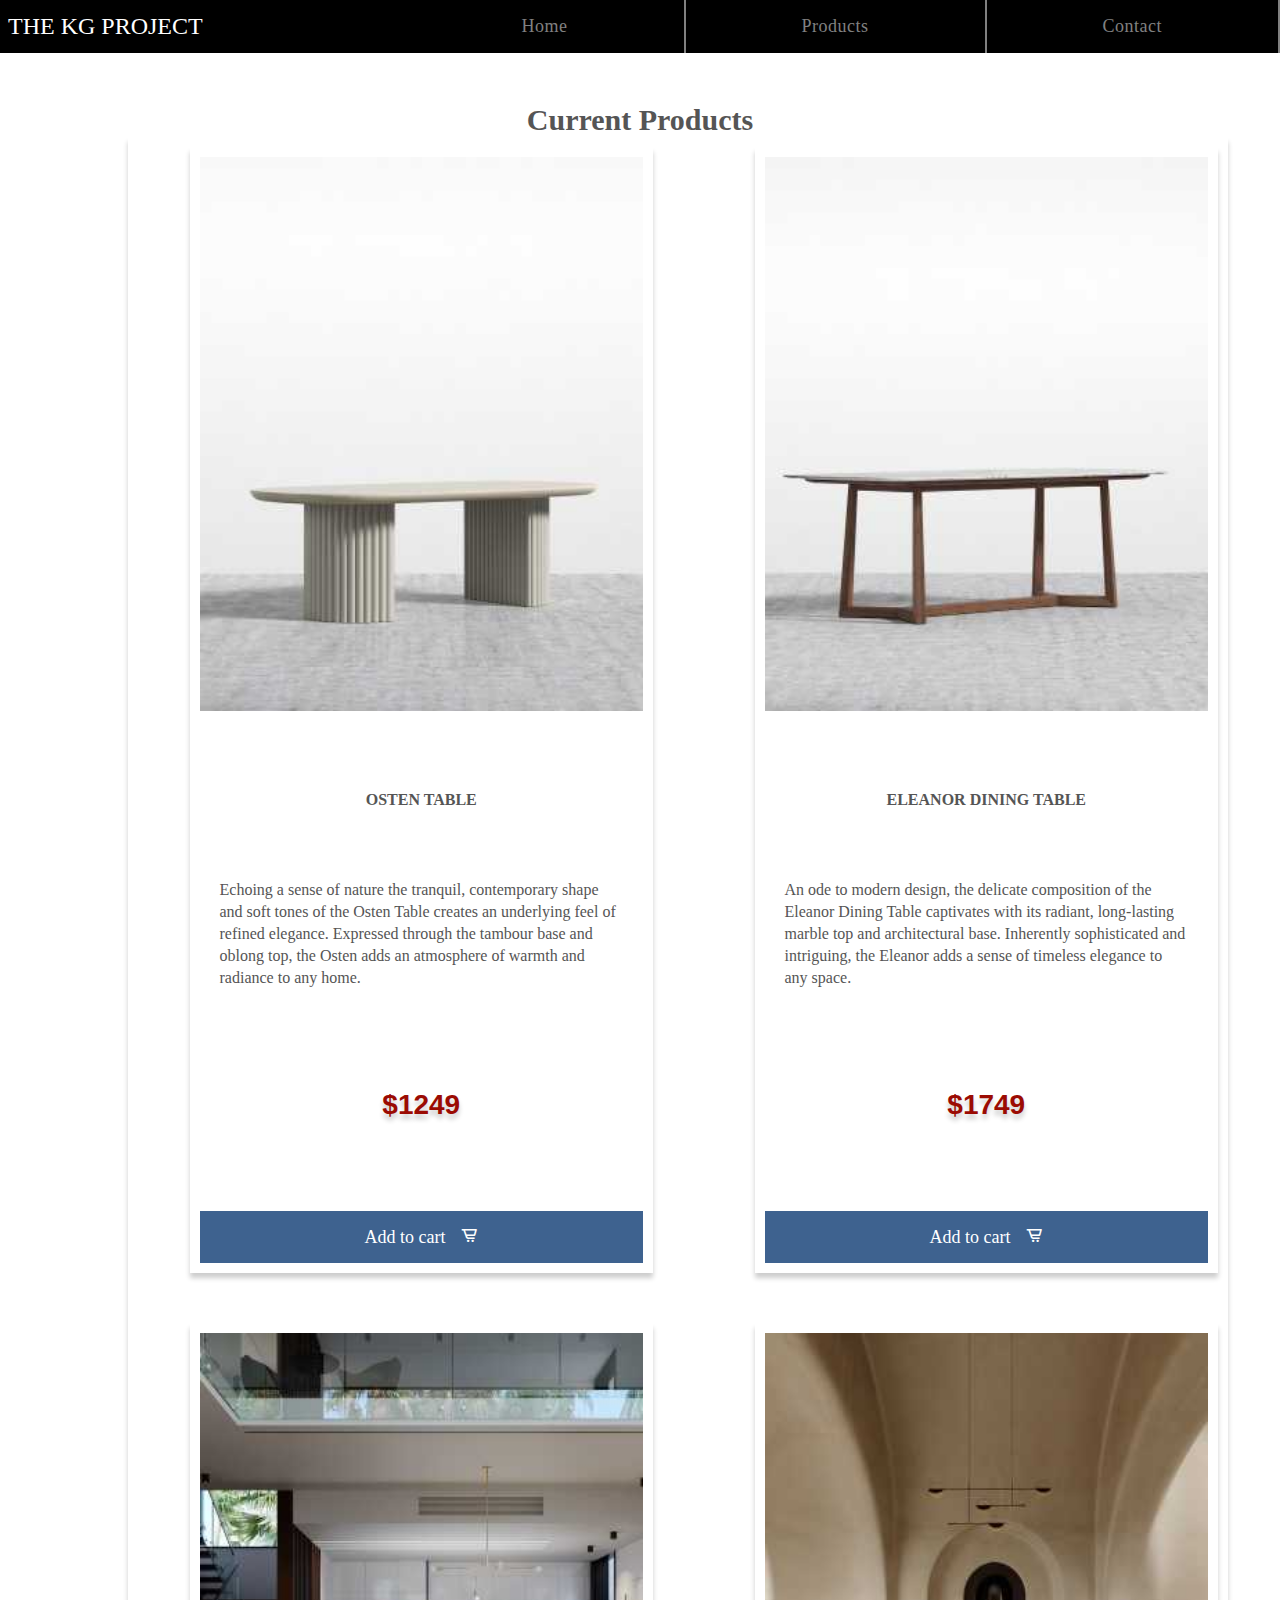
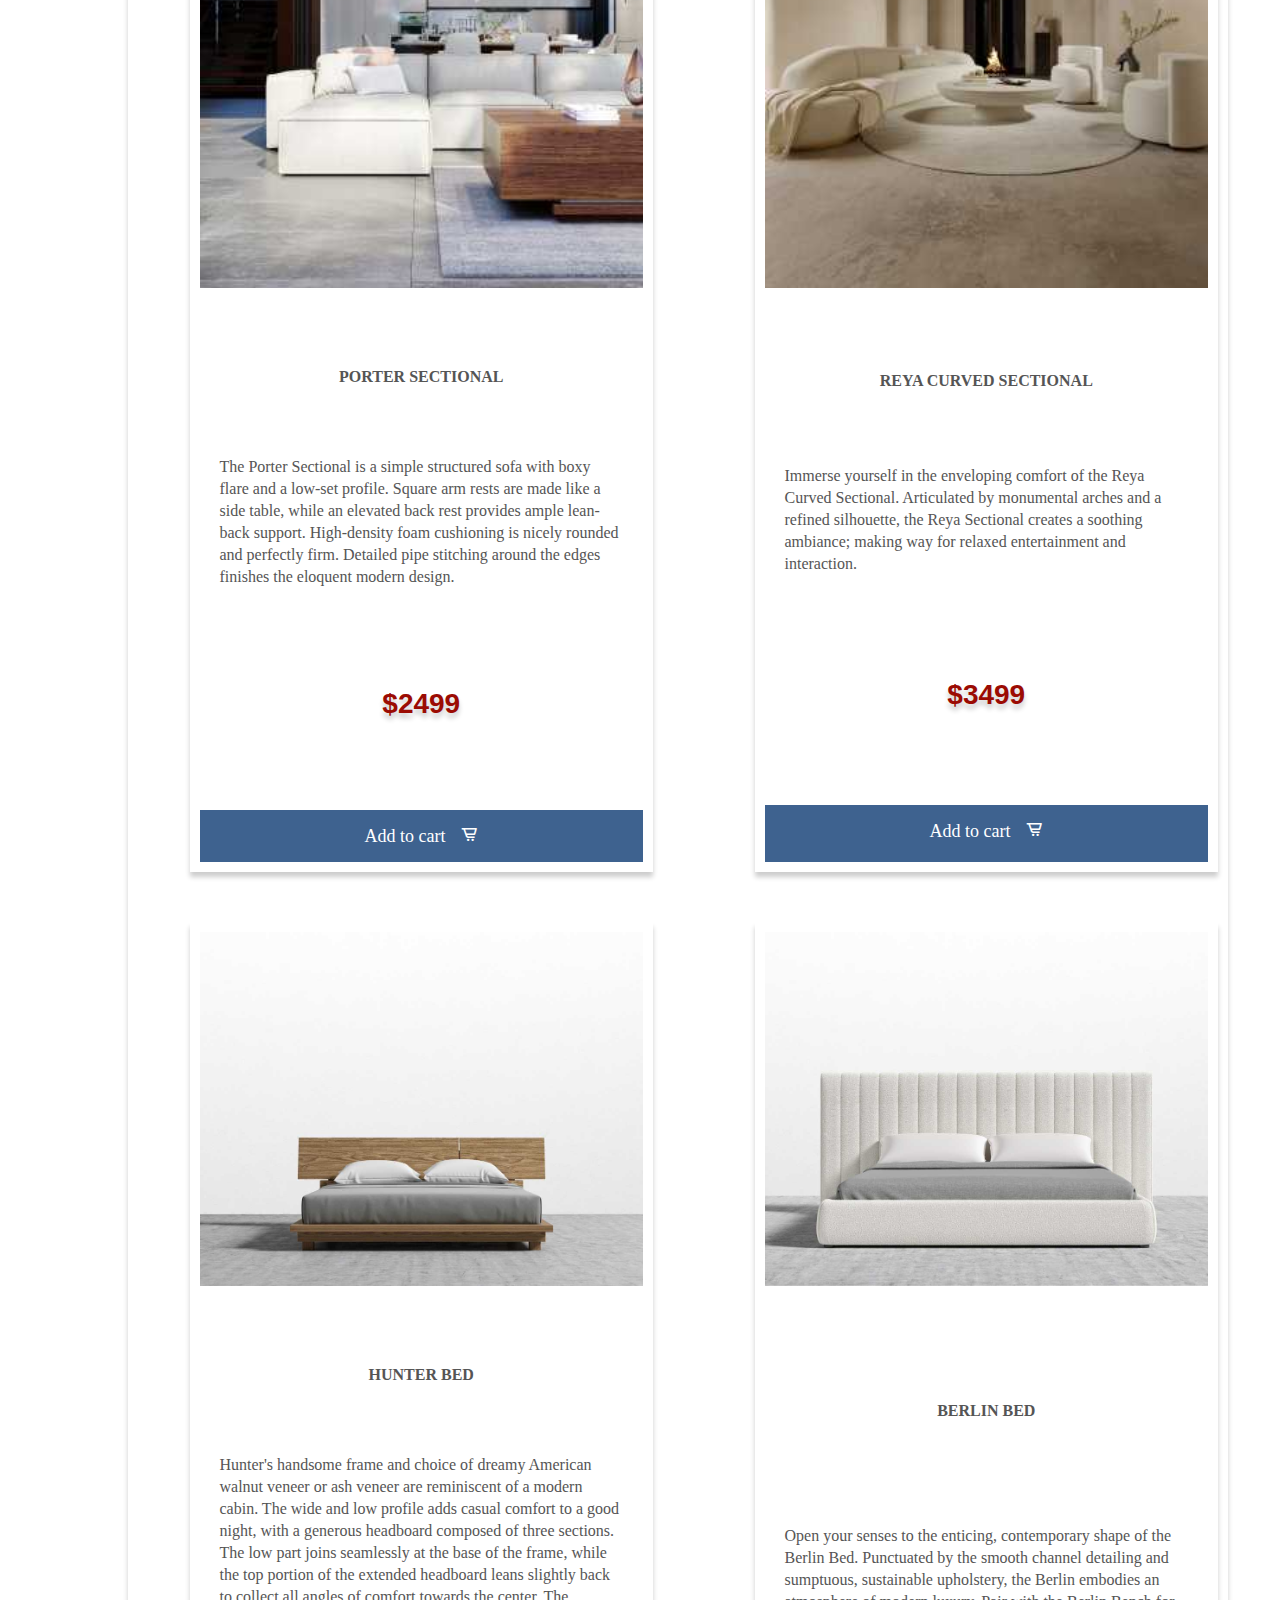
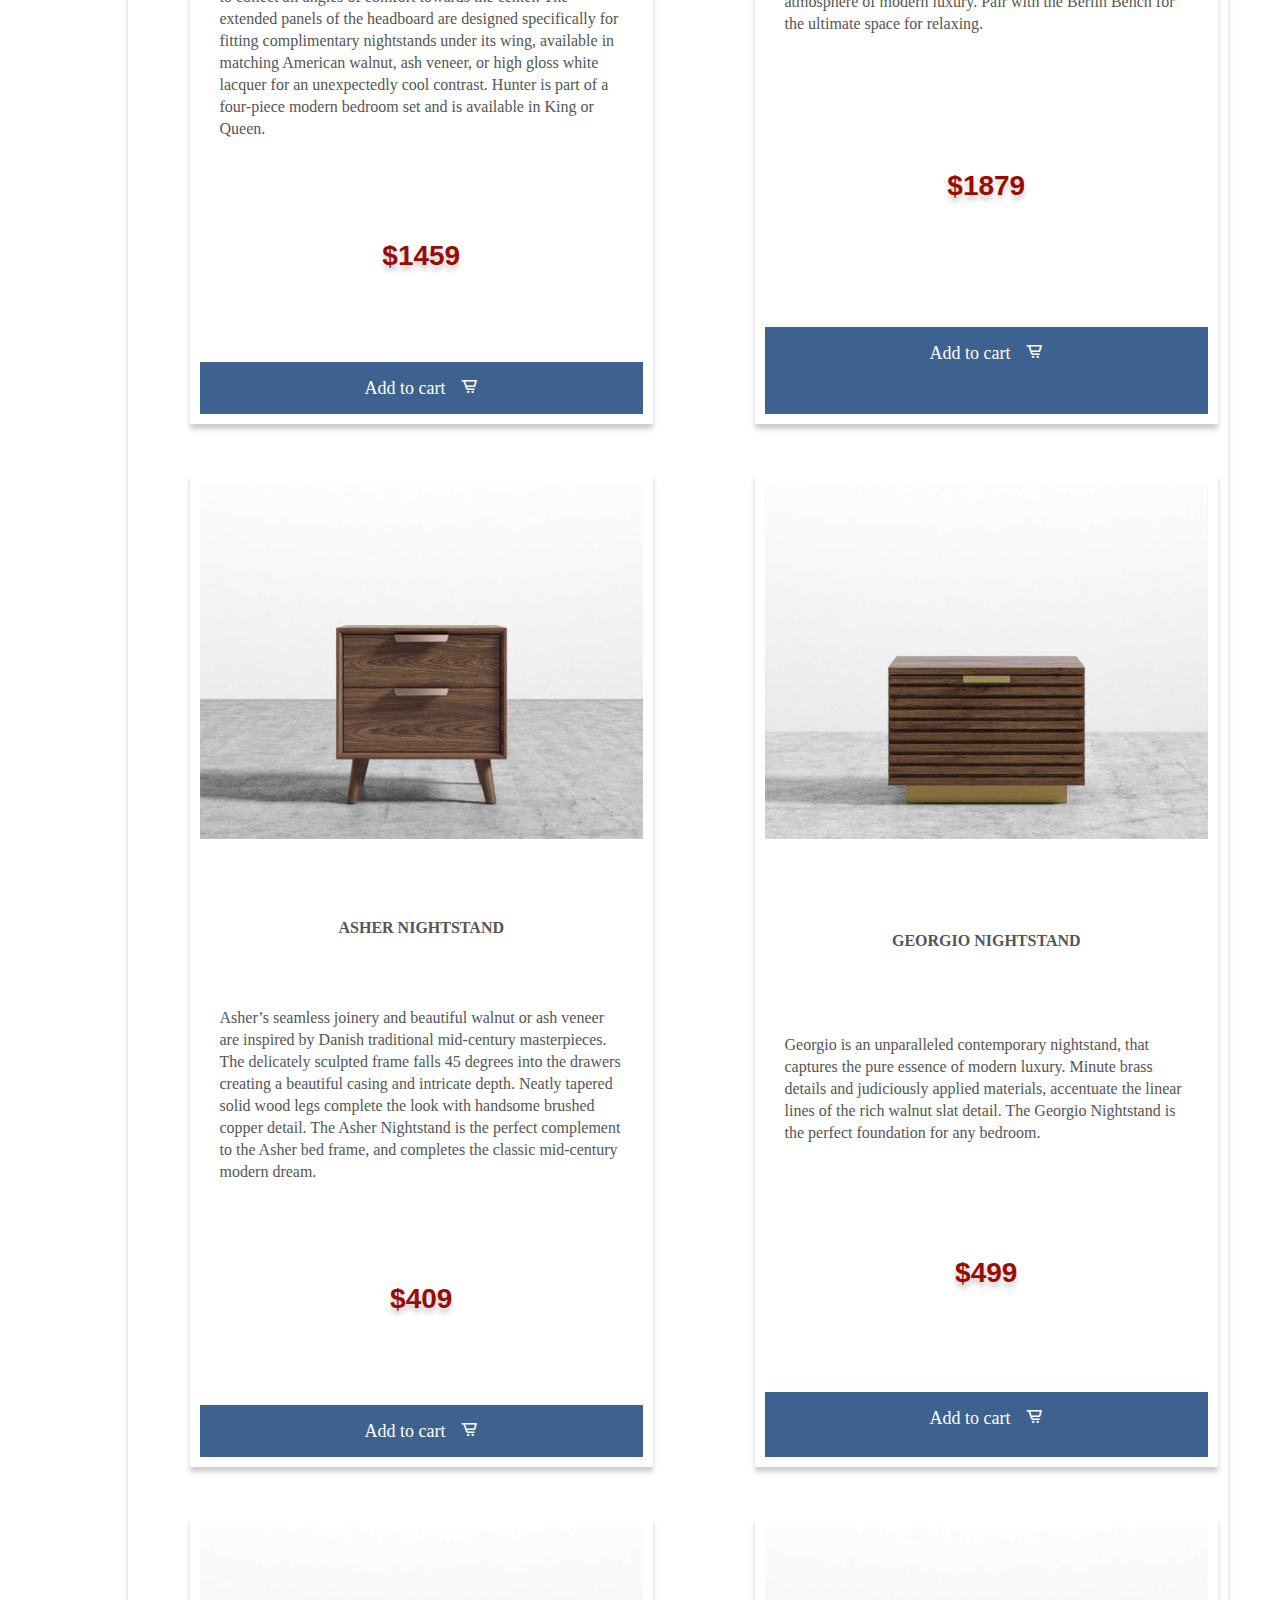
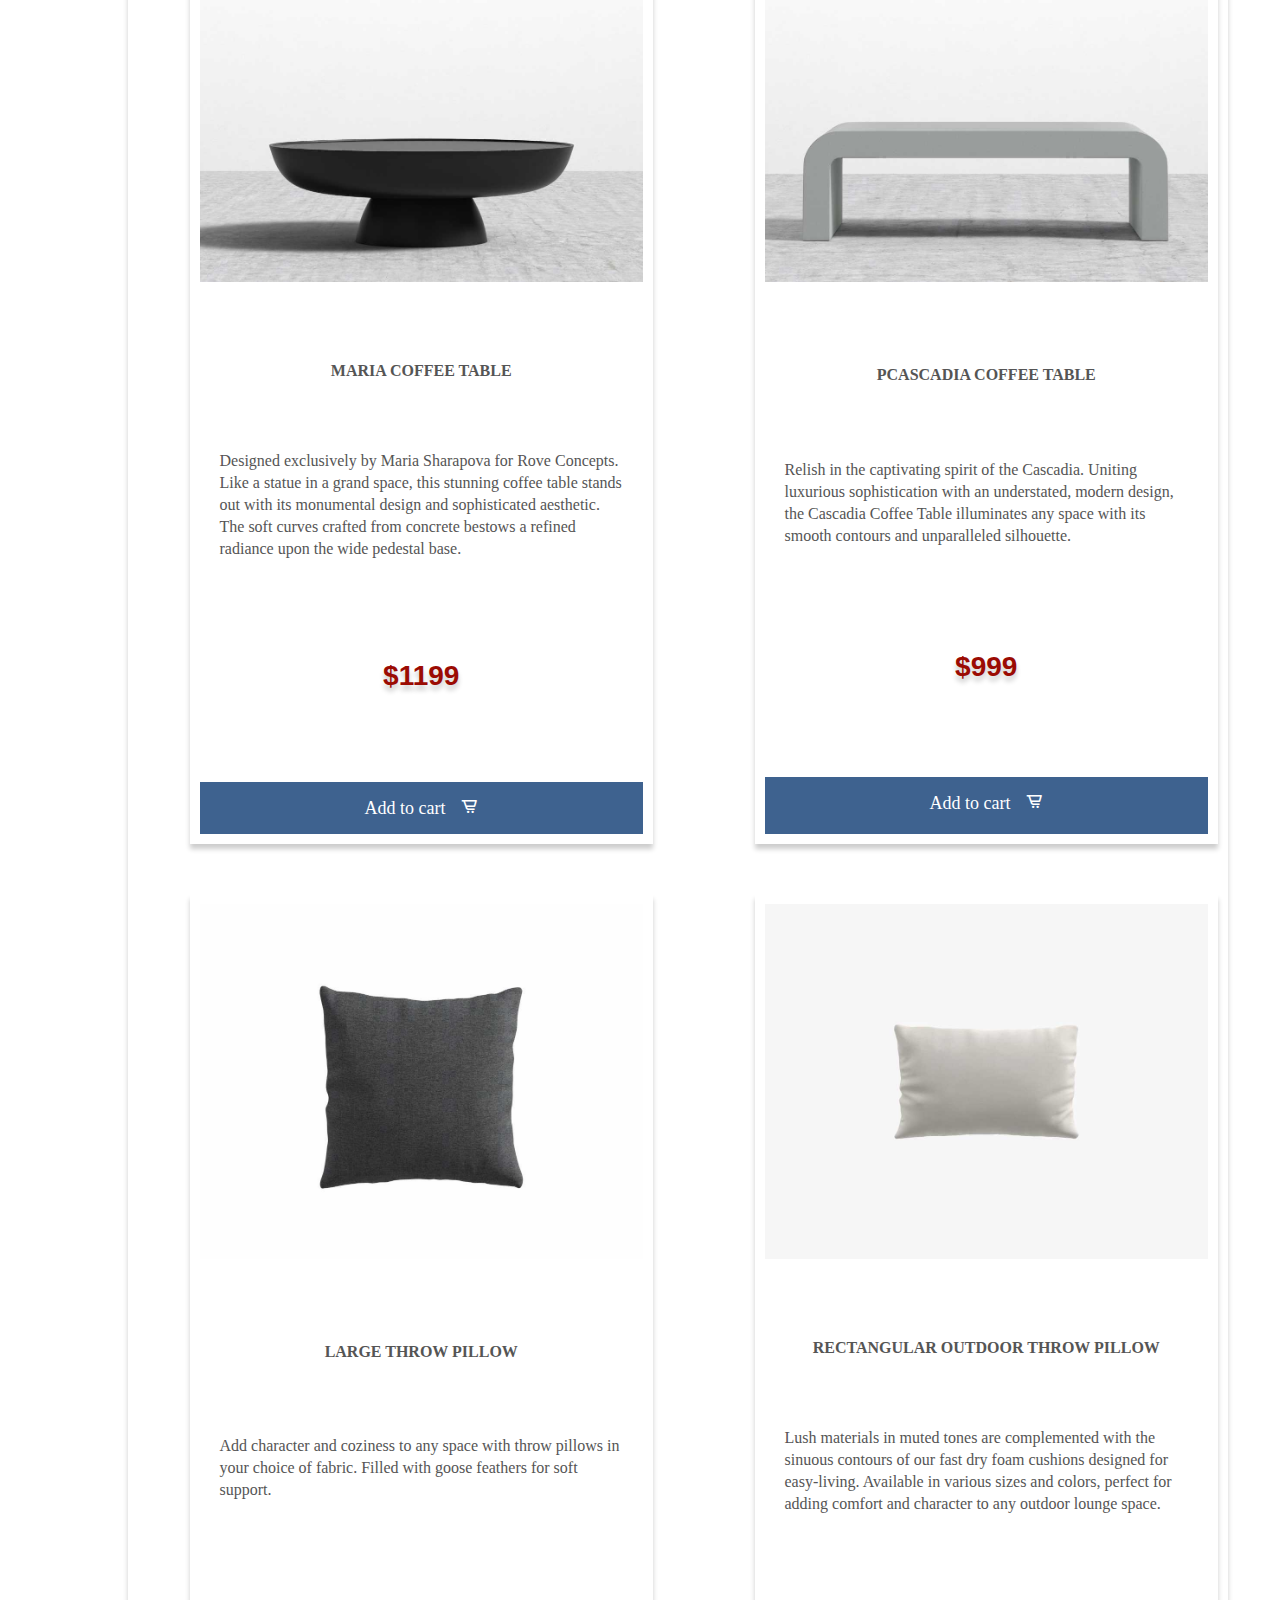
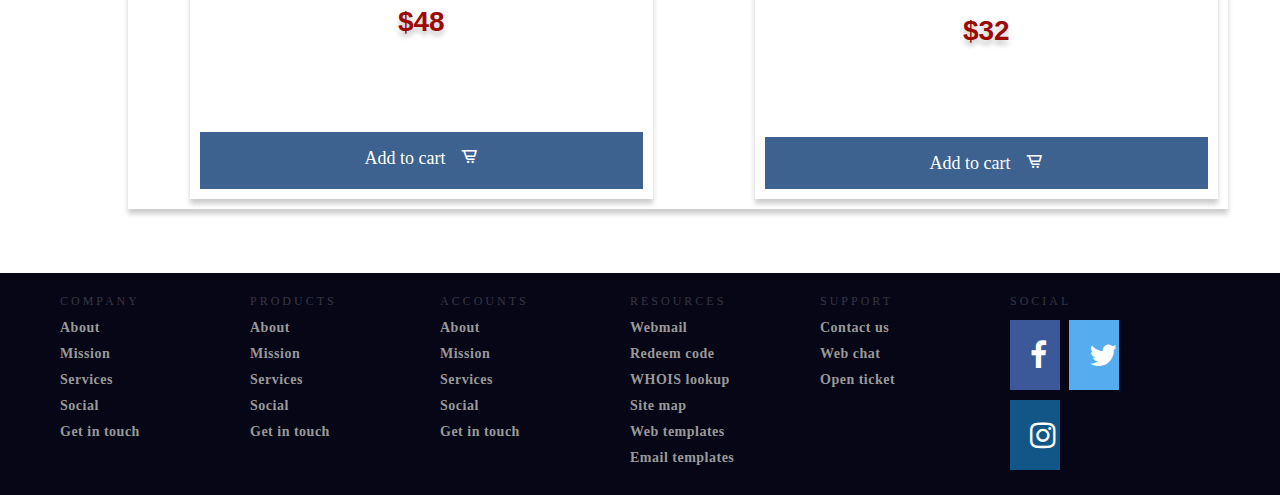
<file: products.html>
<!DOCTYPE html>
<html lang="en">
<head>
    <meta charset="UTF-8">
    <meta http-equiv="X-UA-Compatible" content="IE=edge">
    <meta name="viewport" content="width=device-width, initial-scale=1.0">
    <link rel="stylesheet" href="CSS/products.css">
    <link rel="stylesheet" href="CSS/nav.css">
    <link rel="stylesheet" href="https://cdnjs.cloudflare.com/ajax/libs/font-awesome/4.7.0/css/font-awesome.min.css">
    <link rel="stylesheet" href="CSS/Footer.css">
    <link href='https://unpkg.com/boxicons@2.1.4/css/boxicons.min.css' rel="stylesheet">
    <title>Products</title>
</head>
<body>
    <nav class="navbar">
        <div class="brand-title">THE KG PROJECT</div>
        <a href="#" class="toggle-button">
            <span class="bar"></span>
            <span class="bar"></span>
            <span class="bar"></span>
        </a>
        <div class="navbar-links">
            <ul>
                <li><a href="index.html">Home</a></li>
                <li><a href="products.html">Products</a></li>
                <li><a href="contact.html">Contact</a></li>
            </ul>
        </div>
       </nav> 
       <!-- END OF NAV -->

       <!-- BEGINNING OF PRODUCTS -->
       <h2>Current Products</h2>

<div class="products"></div>
<script src="products.js"></script>




<!-- FOOTER START -->
<div class="footer">
    <div class="contain">
    <div class="col">
      <h1>Company</h1>
      <ul>
        <li>About</li>
        <li>Mission</li>
        <li>Services</li>
        <li>Social</li>
        <li>Get in touch</li>
      </ul>
    </div>
    <div class="col">
      <h1>Products</h1>
      <ul>
        <li>About</li>
        <li>Mission</li>
        <li>Services</li>
        <li>Social</li>
        <li>Get in touch</li>
      </ul>
    </div>
    <div class="col">
      <h1>Accounts</h1>
      <ul>
        <li>About</li>
        <li>Mission</li>
        <li>Services</li>
        <li>Social</li>
        <li>Get in touch</li>
      </ul>
    </div>
    <div class="col">
      <h1>Resources</h1>
      <ul>
        <li>Webmail</li>
        <li>Redeem code</li>
        <li>WHOIS lookup</li>
        <li>Site map</li>
        <li>Web templates</li>
        <li>Email templates</li>
      </ul>
    </div>
    <div class="col">
      <h1>Support</h1>
      <ul>
        <li>Contact us</li>
        <li>Web chat</li>
        <li>Open ticket</li>
      </ul>
    </div>
    <div class="col social">
      <h1>Social</h1>
      <ul>
        <li><a href="https://facebook.com" class="fa fa-facebook"></a></li>
        <li><a href="https://twitter.com" class="fa fa-twitter"></a></li>
        <li><a href="https://instagram.com" class="fa fa-instagram"></a></li>
      </ul>
    </div>
  <div class="clearfix"></div>
  </div>
  </div>
  <!-- END OF FOOTER -->
    

       <script src="JS/app.js"></script>
</body>
</html>
</file>
<file: CSS/products.css>
*{
    margin: 0;
    padding: 0;
    box-sizing: border-box;
 }

 body {
    /* font-family: ; */
    min-height: 100vh;
    color: #555;
 }

 h2{
    text-align: center;
    margin-top: 50px;
    font-size: 30px;
 }

 .products{
    display: grid;
    grid-template-columns: repeat(auto-fit, minmax(350px, auto));
    grid-gap: 50px;
    /* margin: 50px auto; */
    margin-left: 10%;
    max-width: 1100px;
    padding: 20px;
 }

 .products{
    padding: 10px;
    box-shadow: 0 5px 5px rgba(0, 0, 0, 0.2);
 }

 .products img{
    width: 100%;
    display: block;

 }

 .products .title{
    text-align: center;
    padding-top: 30px;
    padding-bottom: 20px;
    font-weight: 600;
    text-transform: uppercase;
 }

 .products .description{
    padding: 0 20px 20px 20px;
    line-height: 22px;
 }

 .products .price{
    text-align: center;
    font-weight: 600;
    font-size: 28px;
    color: #9b0b03;
    padding-top: 30px;
    font-family: sans-serif;
    text-shadow: 0 5px 5px rgba(0, 0, 0, 0.2);
    /* transform: rotate(-45deg); */
 }

 .products .cart{
    text-align: center;
    padding: 15px 0;
    margin-top: 40px;
    background-color: #3e628f;
    color: white;
    font-size: 18px;
    cursor: pointer;
 }

 .products .cart i{
    padding-left: 10px;
 }



 
 /* STYLES SPECIFIC TO FOOTER  */
 .footer {
    width: 100%;
    position: relative;
    height: auto;
    margin-top: 5%;;
    background-color: #070617;
  }
  .footer .col {
    width: 190px;
    height: auto;
    float: left;
    box-sizing: border-box;
    -webkit-box-sizing: border-box;
    -moz-box-sizing: border-box;
    padding: 0px 20px 20px 20px;
  }
  .footer .col h1 {
    margin: 0;
    padding: 0;
    font-family: inherit;
    font-size: 12px;
    line-height: 17px;
    padding: 20px 0px 5px 0px;
    color: rgba(255,255,255,0.2);
    font-weight: normal;
    text-transform: uppercase;
    letter-spacing: 0.250em;
  }
  .footer .col ul {
    list-style-type: none;
    margin: 0;
    padding: 0;
  }
  .footer .col ul li {
    color: #999999;
    font-size: 14px;
    font-family: inherit;
    font-weight: bold;
    padding: 5px 0px 5px 0px;
    cursor: pointer;
    transition: .2s;
    -webkit-transition: .2s;
    -moz-transition: .2s;
  }
  .social ul li {
    display: inline-block;
    padding-right: 5px !important;
  }
  
  .footer .col ul li:hover {
    color: #ffffff;
    transition: .1s;
    -webkit-transition: .1s;
    -moz-transition: .1s;
  }
  .clearfix {
    clear: both;
  }

  @media only screen and (min-width: 1280px) {
    .contain {
      width: 1200px;
      margin: 0 auto;
    }
  }
  @media only screen and (max-width: 1139px) {
    .contain .social {
      width: 1000px;
      display: block;
    }
    .social h1 {
      margin: 0px;
    }
  }
  @media only screen and (max-width: 950px) {
    .footer .col {
      width: 33%;
    }
    .footer .col h1 {
      font-size: 14px;
    }
    .footer .col ul li {
      font-size: 13px;
    }

    .footer{
        margin-top: -30%;
    }

    .pre-btn,
    .nxt-btn {
        margin-bottom: 22px;
    }

    .products{
        margin-left: 0;
        margin-bottom: 20%;
    }
    
  }
  @media only screen and (max-width: 500px) {
      .footer .col {
        width: 50%;
      }
      .footer .col h1 {
        font-size: 14px;
      }
      .footer .col ul li {
        font-size: 13px;
      }
  }
  @media only screen and (max-width: 340px) {
    .footer .col {
      width: 100%;
    }

  }
</file>
<file: CSS/nav.css>
*{
    box-sizing: border-box;
}

body{
    margin: 0;
    padding: 0;
}

.navbar {
    display: flex;
    justify-content: space-between;
    align-items: center;
    background-color: black;
    color: white;
}

.brand-title {
    font-size: 1.5rem;
    margin: .5rem;
}

.navbar-links ul{
    margin: 0;
    padding: 0;
    display: flex;
    /* gap: 100px; */
    
}

.navbar-links li {
    list-style: none;
    justify-content: center;
    padding-right: 100px;
    padding-left: 100px;
    border-right: 2px solid gray;
}

.navbar-links li a {
    text-decoration: none;
    color: grey;
    padding: 1rem;
    display: block;
}

.navbar-links li a:hover {
    color: white;
}

ul li {
    position: relative;
    text-decoration: none;
    font-size: 18px;
    letter-spacing: 0.5px;
    padding: 0 10px;
}
ul li a:after{
    content: " ";
    position: absolute;
    background-color: grey;
    height: 3px;
    width: 0;
    left: 0;
    bottom: 0px;
    transition: 0.3s;
}

ul li a:hover:after{
    width: 100%;
}

.toggle-button{
    position: absolute;
    top: .75rem;
    right: 1rem;
    display: none;
    flex-direction: column;
    justify-content: space-between;
    width: 30px;
    height: 21px;
}

.toggle-button .bar {
    height: 3px;
    width: 100%;
    background-color: white;
    border-radius: 10px;
}

@media (max-width: 1180px){
    .toggle-button {
        display: flex;
    }

    .navbar-links {
        display: none;
        width: 100%;
    }
    
    .navbar{
        flex-direction: column;
        align-items: flex-start;
    }

    .navbar-links ul {
        width: 100%;
        flex-direction: column;
    }

    .navbar-links li {
        text-align: center;
    }

    .navbar-links li a {
        padding: .5rem 1rem;
    }

    .navbar-links.active {
        display: flex;
    }

}


@media (max-width: 800px) {
    .toggle-button {
        display: flex;
    }

    .navbar-links {
        display: none;
        width: 100%;
    }
    
    .navbar{
        flex-direction: column;
        align-items: flex-start;
    }

    .navbar-links ul {
        width: 100%;
        flex-direction: column;
    }

    .navbar-links li {
        text-align: center;
    }

    .navbar-links li a {
        padding: .5rem 1rem;
    }

    .navbar-links.active {
        display: flex;
    }

}
</file>
<file: CSS/Footer.css>
.fa {
  padding: 20px;
  font-size: 30px;
  width: 50px;
  text-align: center;
  text-decoration: none;
}
  
  .fa:hover {
      opacity: 0.7;
  }
  
  .fa-facebook {
    background: #3B5998;
    color: white;
  }

  .fa-twitter {
    background: #55ACEE;
    color: white;
  }
  
  .fa-instagram {
    background: #125688;
    color: white;
  }
</file>
